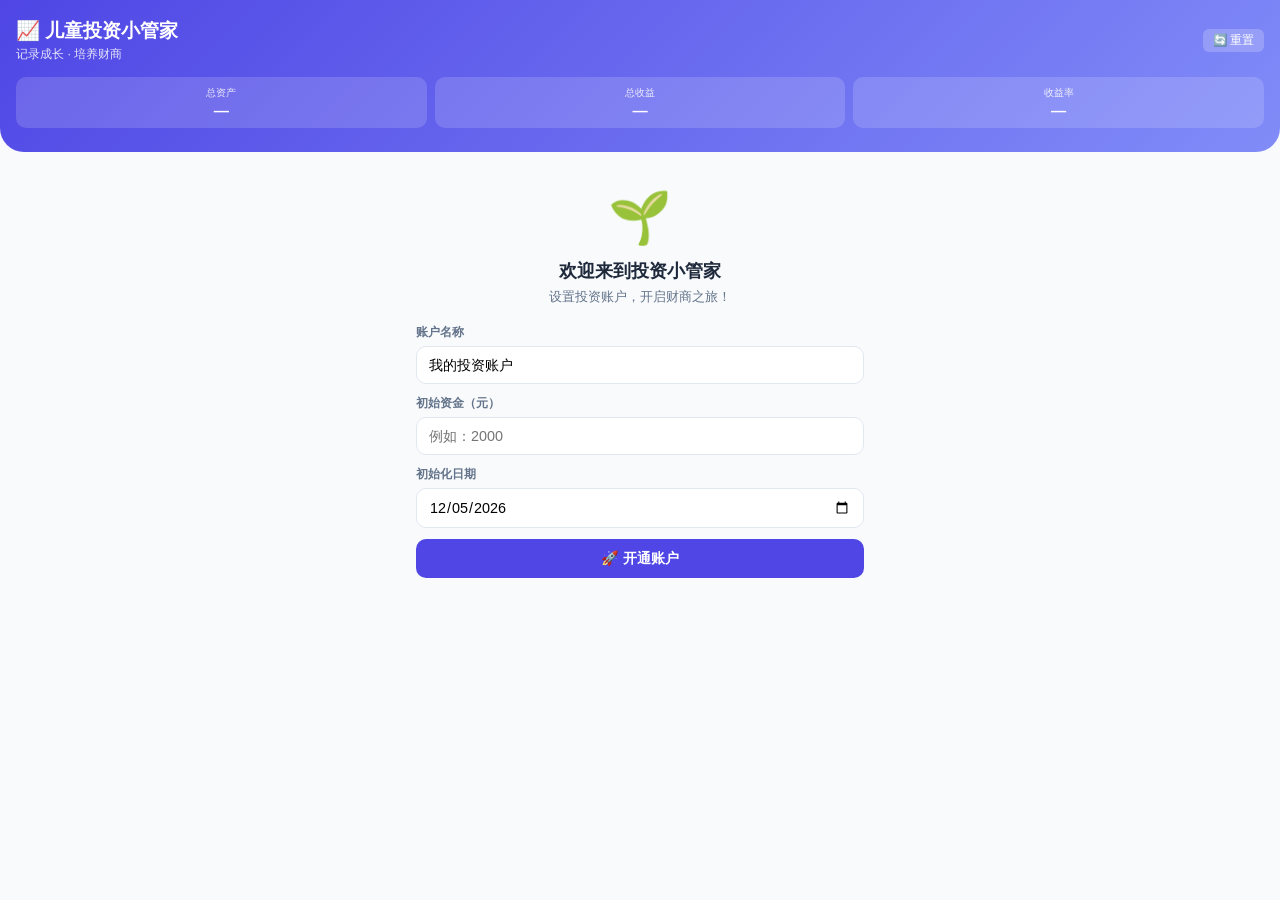
<file: kid-investment/index.html>
<!DOCTYPE html>
<html lang="zh-CN">
<head>
<meta charset="UTF-8">
<meta name="viewport" content="width=device-width, initial-scale=1.0">
<title>儿童投资小管家</title>
<style>
:root{--p:#4F46E5;--pl:#818CF8;--s:#10B981;--d:#EF4444;--bg:#F8FAFC;--c:#FFF;--t:#1E293B;--tl:#64748B;--b:#E2E8F0;--r:12px}
*{box-sizing:border-box;margin:0;padding:0;font-family:-apple-system,BlinkMacSystemFont,'Segoe UI',sans-serif}
body{background:var(--bg);color:var(--t);min-height:100vh;padding-bottom:85px}
.hdr{background:linear-gradient(135deg,var(--p),var(--pl));color:#fff;padding:18px 16px 24px;border-radius:0 0 24px 24px}
.hdr-top{display:flex;justify-content:space-between;align-items:center}
h1{font-size:1.2rem;font-weight:700}
.sub{font-size:.78rem;opacity:.85;margin-top:2px}
.btn-reset{font-size:.72rem;background:rgba(255,255,255,.2);border:none;color:#fff;padding:4px 10px;border-radius:6px;cursor:pointer}
.hs{display:grid;grid-template-columns:repeat(3,1fr);gap:8px;margin-top:14px}
.hsItem{background:rgba(255,255,255,.15);border-radius:10px;padding:9px 6px;text-align:center}
.hsItem .lbl{font-size:.62rem;opacity:.85}
.hsItem .val{font-size:.95rem;font-weight:700;margin-top:2px}
.vpos{color:#6EE7B7}
.vneg{color:#FCA5A5}
.nav{display:flex;gap:6px;padding:10px 16px;overflow-x:auto;scrollbar-width:none}
.nav::-webkit-scrollbar{display:none}
.nb{flex-shrink:0;padding:5px 12px;border-radius:20px;border:1.5px solid var(--b);background:#fff;font-size:.78rem;font-weight:500;cursor:pointer;color:var(--tl);transition:all .2s;white-space:nowrap}
.nb.active{background:var(--p);color:#fff;border-color:var(--p)}
.ctn{padding:0 16px;max-width:480px;margin:0 auto}
.panel{display:none}
.panel.active{display:block}
.card{background:var(--c);border-radius:var(--r);padding:14px;margin-bottom:12px;border:1px solid var(--b)}
.ct{font-size:.7rem;color:var(--tl);text-transform:uppercase;letter-spacing:.05em;margin-bottom:10px;font-weight:600}
.ss{text-align:center;padding-top:36px}
.ss .ico{font-size:3.2rem;margin-bottom:10px}
.ss h2{font-size:1.15rem;margin-bottom:5px}
.ss>p{color:var(--tl);font-size:.82rem;margin-bottom:18px}
.lbl2{display:block;font-size:.75rem;font-weight:600;color:var(--tl);margin-bottom:5px}
input,select{width:100%;padding:10px 12px;border:1.5px solid var(--b);border-radius:10px;font-size:.9rem;outline:none;transition:border-color .2s;background:#fff}
input:focus,select:focus{border-color:var(--p)}
.btn{display:inline-flex;align-items:center;justify-content:center;gap:5px;padding:10px 18px;border-radius:10px;border:none;font-size:.88rem;font-weight:600;cursor:pointer;transition:all .2s}
.btn-p{background:var(--p);color:#fff}
.btn-p:hover{background:#4338CA}
.btn-s{background:var(--s);color:#fff}
.w100{width:100%}
.mt8{margin-top:8px}
.fg{margin-bottom:11px}
.tt{display:flex;gap:8px;margin-bottom:13px}
.tt button{flex:1;padding:8px;border-radius:10px;border:1.5px solid var(--b);background:#fff;font-size:.85rem;font-weight:600;cursor:pointer;transition:all .2s}
.tt button.ab{background:#D1FAE5;border-color:var(--s);color:#065F46}
.tt button.as{background:#FEE2E2;border-color:var(--d);color:#991B1B}
.pc{background:#fff;border-radius:var(--r);padding:13px;margin-bottom:10px;border:1px solid var(--b)}
.pc-top{display:flex;justify-content:space-between;align-items:center;margin-bottom:9px}
.pc-name{font-weight:700;font-size:.92rem}
.pb{font-size:.65rem;padding:2px 7px;border-radius:5px;font-weight:600}
.pb.pos{background:#D1FAE5;color:#065F46}
.pb.neg{background:#FEE2E2;color:#991B1B}
.pg{display:grid;grid-template-columns:1fr 1fr;gap:7px}
.pi label{font-size:.65rem;color:var(--tl);display:block}
.pi span{font-size:.86rem;font-weight:600}
.pcActs{display:flex;gap:6px;margin-top:9px}
.pcActs button{flex:1;padding:5px;font-size:.75rem;border-radius:7px;border:1px solid var(--b);background:#fff;cursor:pointer;font-weight:500}
.hi{background:#fff;border-radius:var(--r);padding:11px;margin-bottom:8px;border:1px solid var(--b);display:flex;justify-content:space-between;align-items:center}
.hiL{display:flex;align-items:center;gap:10px}
.hiIco{width:34px;height:34px;border-radius:9px;display:flex;align-items:center;justify-content:center;font-size:.95rem}
.hiIco.buy{background:#D1FAE5}
.hiIco.sell{background:#FEE2E2}
.hiNm{font-weight:600;font-size:.86rem}
.hiMt{font-size:.7rem;color:var(--tl);margin-top:1px}
.hiR{text-align:right}
.hiAm{font-weight:700;font-size:.86rem}
.hiAm.pos{color:var(--s)}
.hiAm.neg{color:var(--d)}
.hiSh{font-size:.7rem;color:var(--tl)}
.rs{background:linear-gradient(135deg,#EEF2FF,#E0E7FF);border-radius:var(--r);padding:16px;margin-bottom:14px;text-align:center}
.rt{font-size:1.7rem;font-weight:800;color:var(--p)}
.rb{display:flex;justify-content:center;gap:18px;margin-top:8px}
.ri label{font-size:.65rem;color:var(--tl)}
.ri span{font-size:.9rem;font-weight:700;display:block}
.cw{background:#fff;border-radius:var(--r);padding:14px;border:1px solid var(--b);margin-bottom:12px}
canvas{width:100%!important;display:block}
.es{text-align:center;padding:32px 16px;color:var(--tl)}
.es .emoji{font-size:2.6rem;margin-bottom:9px}
.es p{font-size:.84rem}
.tab-bar{position:fixed;bottom:0;left:0;right:0;background:#fff;border-top:1px solid var(--b);display:flex;justify-content:space-around;padding:6px 0 14px;z-index:50}
.tab-item{display:flex;flex-direction:column;align-items:center;gap:2px;cursor:pointer;padding:4px 10px;border-radius:10px;border:none;background:none;font-size:.62rem;color:var(--tl);transition:all .2s}
.tab-item.active{color:var(--p)}
.tab-item .icon{font-size:1.25rem}
.mo{position:fixed;inset:0;background:rgba(0,0,0,.45);display:none;align-items:flex-end;justify-content:center;z-index:100}
.mo.show{display:flex}
.modal{background:#fff;border-radius:18px 18px 0 0;padding:20px;width:100%;max-width:480px;max-height:88vh;overflow-y:auto;animation:su .28s ease}
@keyframes su{from{transform:translateY(100%)}to{transform:translateY(0)}}
.mh{width:36px;height:4px;background:var(--b);border-radius:2px;margin:0 auto 12px}
.modal h3{font-size:1rem;margin-bottom:12px}
.toast{position:fixed;bottom:80px;left:50%;transform:translateX(-50%);background:#1E293B;color:#fff;padding:9px 20px;border-radius:9px;font-size:.83rem;font-weight:500;z-index:200;opacity:0;transition:opacity .3s;pointer-events:none;white-space:nowrap}
.toast.show{opacity:1}
.pr{display:flex;justify-content:space-between;align-items:center;padding:9px 0;border-bottom:1px solid var(--b)}
.pr:last-child{border-bottom:none}
.pr label{font-size:.83rem;font-weight:600}
.pr input{width:85px;padding:5px 8px;border:1.5px solid var(--b);border-radius:8px;font-size:.83rem;text-align:right;outline:none}
.pr input:focus{border-color:var(--p)}
.ir{display:flex;justify-content:space-between;padding:7px 0;font-size:.85rem;border-bottom:1px solid var(--b)}
.ir:last-child{border-bottom:none}
.ir span:first-child{color:var(--tl)}
.ir span:last-child{font-weight:600}
.tag{display:inline-block;padding:2px 7px;border-radius:5px;font-size:.65rem;font-weight:600;margin-left:5px}
.tag.buy{background:#D1FAE5;color:#065F46}
.tag.sell{background:#FEE2E2;color:#991B1B}
.filter-bar{display:flex;gap:6px;margin-bottom:12px;flex-wrap:wrap}
.fbtn{padding:4px 10px;border-radius:16px;border:1.5px solid var(--b);background:#fff;font-size:.72rem;font-weight:500;cursor:pointer;color:var(--tl)}
.fbtn.active{background:var(--p);color:#fff;border-color:var(--p)}
.btn-row{display:flex;gap:8px;margin-top:8px}
.w50{flex:1}


</style>
</head>
<body>
<div class="hdr">
  <div class="hdr-top">
    <div><h1>📈 儿童投资小管家</h1><p class="sub" id="accName">记录成长 · 培养财商</p></div>
    <button class="btn-reset" onclick="confirmReset()">🔄 重置</button>
  </div>
  <div class="hs">
    <div class="hsItem"><div class="lbl">总资产</div><div class="val" id="statTotal">—</div></div>
    <div class="hsItem"><div class="lbl">总收益</div><div class="val" id="statGain">—</div></div>
    <div class="hsItem"><div class="lbl">收益率</div><div class="val" id="statRate">—</div></div>
  </div>
</div>

<div class="nav" id="mainNav" style="display:none">
  <button class="nb active" data-panel="positions">📊 持仓</button>
  <button class="nb" data-panel="trade">💰 交易</button>
  <button class="nb" data-panel="history">📋 记录</button>
  <button class="nb" data-panel="chart">📈 图表</button>
  <button class="nb" data-panel="rebalance">🔄 调仓</button>
</div>

<div class="ctn">

  <!-- SETUP -->
  <div class="panel active" id="panel-setup">
    <div class="ss">
      <div class="ico">🌱</div>
      <h2>欢迎来到投资小管家</h2>
      <p>设置投资账户，开启财商之旅！</p>
      <div style="text-align:left">
        <div class="fg"><label class="lbl2">账户名称</label><input type="text" id="sName" value="我的投资账户"></div>
        <div class="fg"><label class="lbl2">初始资金（元）</label><input type="number" id="sAmount" placeholder="例如：2000" min="1"></div>
        <div class="fg"><label class="lbl2">初始化日期</label><input type="date" id="sDate"></div>
        <button class="btn btn-p w100" onclick="initAccount()">🚀 开通账户</button>
      </div>
    </div>
  </div>

  <!-- POSITIONS -->
  <div class="panel" id="panel-positions">
    <div class="card"><div class="ct">💼 当前持仓</div><div id="positionsList"></div></div>
    <div class="card"><div class="ct">📌 批量更新价格</div><div id="priceUpdateList"></div><button class="btn btn-p w100" onclick="fetchPricesFromAPI()">🌐 获取实时价格</button>
      <button class="btn btn-p w100 mt8" onclick="batchUpdatePrices()">💾 保存价格</button></div>
    <div class="card"><div class="ct">💡 账户概览</div><div id="accountOverview"></div><div class="btn-row"><button class="btn btn-p w50" onclick="openAddFundsModal()">💰 追加</button><button class="btn btn-d w50" onclick="openWithdrawModal()">🏧 提取</button></div>
      <div class="btn-row"><button class="btn btn-o w50" onclick="exportData()">📤 导出备份</button><button class="btn btn-o w50" onclick="document.getElementById('importFile').click()">📥 导入恢复</button></div><input type="file" id="importFile" accept=".json" style="display:none" onchange="importData(this)"></div>
  </div>

  <!-- TRADE -->
  <div class="panel" id="panel-trade">
    <div class="card">
      <div class="ct">📝 记录交易</div>
      <div class="tt"><button id="btnBuy" class="ab" onclick="setTradeType('buy')">📈 买入</button><button id="btnSell" onclick="setTradeType('sell')">📉 卖出</button></div>
      <div class="fg"><label class="lbl2">交易日期</label><input type="date" id="tDate"></div>
      <div class="fg"><label class="lbl2">投资标的</label><input type="text" id="tAsset" placeholder="例如：纳斯达克ETF"></div>
      <div class="fg"><label class="lbl2">交易价格（元）</label><input type="number" id="tPrice" placeholder="例如：1.25" step="0.001"></div>
      <div class="fg"><label class="lbl2">交易金额（元）</label><input type="number" id="tAmount" placeholder="例如：500"></div>
      <div class="fg"><label class="lbl2">备注（可选）</label><input type="text" id="tNote" placeholder=""></div>
      <button class="btn btn-p w100" onclick="submitTrade()">✅ 确认交易</button>
    </div>
    <div id="sellInfo" style="display:none" class="card"><div class="ct">📉 当前可卖出持仓</div><div id="sellPositionInfo"></div></div>
  </div>

  <!-- HISTORY -->
  <div class="panel" id="panel-history">
    <div class="filter-bar" id="filterBar"></div>
    <div id="historyList"></div>
  </div>

  <!-- CHART -->
  <div class="panel" id="panel-chart">
    <div class="cw"><div class="ct">📈 收益曲线</div><canvas id="chartCanvas" height="200"></canvas></div>
    <div class="cw"><div class="ct">🥧 持仓分布</div><canvas id="pieCanvas" height="220"></canvas></div>
  </div>

  <!-- REBALANCE -->
  <div class="panel" id="panel-rebalance">
    <div class="rs"><div class="rt" id="rbTotal">—</div><div class="rb">
      <div class="ri"><label>持仓市值</label><span id="rbPos">—</span></div>
      <div class="ri"><label>现金余额</label><span id="rbCash">—</span></div>
    </div></div>
    <div class="card"><div class="ct">🔄 执行调仓</div>
      <div class="fg"><label class="lbl2">卖出标的（可选）</label><select id="rbSellAsset" onchange="rbShowSell()"><option value="">— 选择标的 —</option></select></div>
      <div id="rbSellSection" style="display:none">
        <div class="fg"><label class="lbl2">卖出份额</label><input type="number" id="rbSellShares" placeholder="留空则全部卖出"> <span style="font-size:.78rem;color:var(--tl)">可用：<span id="rbAvailShares">0</span>份</span></div>
        <div class="fg"><label class="lbl2">卖出价格</label><input type="number" id="rbSellPrice" step="0.001"></div>
      </div>
      <div class="fg"><label class="lbl2">买入标的（可选）</label><input type="text" id="rbBuyAsset" placeholder="新标的名称"></div>
      <div class="fg"><label class="lbl2">买入价格</label><input type="number" id="rbBuyPrice" step="0.001"></div>
      <div class="fg"><label class="lbl2">买入金额</label><input type="number" id="rbBuyAmount" placeholder="例如：500"></div>
      <button class="btn btn-p w100" onclick="executeRebalance()">⚡ 执行调仓</button>
    </div>
  </div>

</div>

<!-- Modal -->
<div class="mo" id="modal"><div class="modal"><div class="mh"></div><h3 id="modalTitle"></h3><div id="modalBody"></div></div></div>

<!-- Toast -->
<div class="toast" id="toast"></div>

<!-- Tab bar -->
<div class="tab-bar" id="tabBar" style="display:none">
  <button class="tab-item active" data-panel="positions"><span class="icon">📊</span>持仓</button>
  <button class="tab-item" data-panel="trade"><span class="icon">💰</span>交易</button>
  <button class="tab-item" data-panel="history"><span class="icon">📋</span>记录</button>
  <button class="tab-item" data-panel="chart"><span class="icon">📈</span>图表</button>
  <button class="tab-item" data-panel="rebalance"><span class="icon">🔄</span>调仓</button>
</div>

<script src="app.js?t=1774951840"></script>
</body>
</html>
</file>
